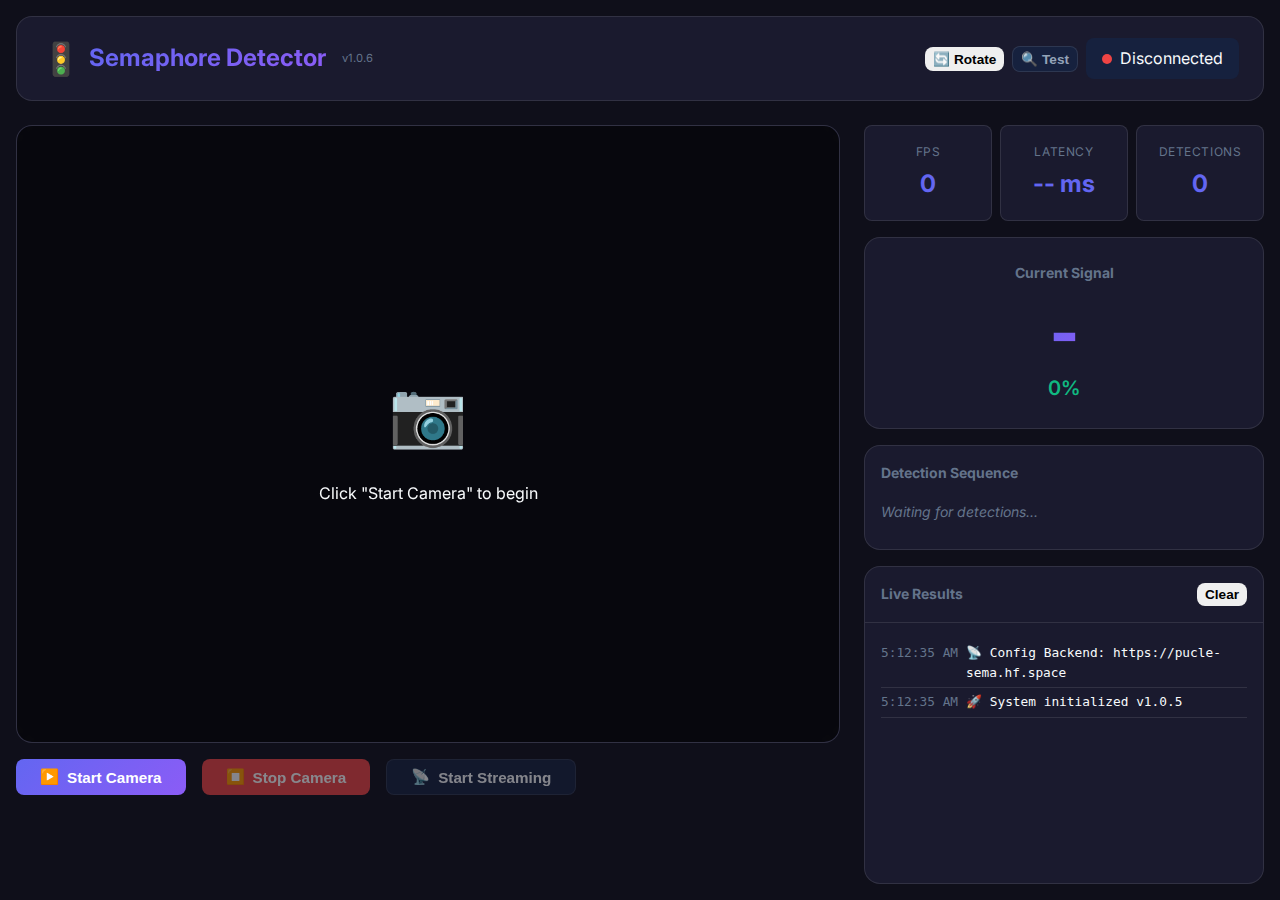
<file: index.html>
<!DOCTYPE html>
<html lang="vi">

<head>
    <meta charset="UTF-8">
    <meta name="viewport" content="width=device-width, initial-scale=1.0">
    <meta name="description" content="Semaphore Signal Detection - Real-time AI Demo">
    <title>🚦 Semaphore Detector - AI Demo</title>
    <link rel="stylesheet" href="style.css">
    <link href="https://fonts.googleapis.com/css2?family=Inter:wght@400;500;600;700&display=swap" rel="stylesheet">
</head>

<body>
    <div class="app-container">
        <!-- Header -->
        <header class="header">
            <div class="logo">
                <span class="logo-icon">🚦</span>
                <h1>Semaphore Detector</h1>
                <span class="version-tag"
                    style="font-size: 0.7rem; color: var(--text-muted); margin-left: 0.5rem; vertical-align: bottom;">v1.0.6</span>
            </div>
            <div style="display: flex; gap: 0.5rem; align-items: center; flex-wrap: wrap; justify-content: flex-end;">
                <button id="btnRotate" class="btn btn-sm" title="Rotate capture if mobile detects sideways">
                    🔄 Rotate
                </button>
                <button id="btnTest" class="btn btn-sm"
                    style="background: var(--bg-card); border: 1px solid var(--border-color); color: var(--text-secondary);">
                    🔍 Test
                </button>
                <div class="connection-status" id="connectionStatus">
                    <span class="status-dot"></span>
                    <span class="status-text">Disconnected</span>
                </div>
            </div>
        </header>

        <!-- Main Content -->
        <main class="main-content">
            <!-- Video Section -->
            <section class="video-section">
                <div class="video-container">
                    <video id="videoElement" autoplay playsinline muted></video>
                    <canvas id="overlayCanvas"></canvas>
                    <div class="video-overlay" id="videoOverlay">
                        <span class="overlay-icon">📷</span>
                        <p>Click "Start Camera" to begin</p>
                    </div>
                </div>

                <!-- Controls -->
                <div class="controls">
                    <button id="btnStartCamera" class="btn btn-primary">
                        <span class="btn-icon">▶️</span> Start Camera
                    </button>
                    <button id="btnStopCamera" class="btn btn-danger" disabled>
                        <span class="btn-icon">⏹️</span> Stop Camera
                    </button>
                    <button id="btnToggleStream" class="btn btn-secondary" disabled>
                        <span class="btn-icon">📡</span> Start Streaming
                    </button>
                </div>
            </section>

            <!-- Results Section -->
            <section class="results-section">
                <!-- Stats Panel -->
                <div class="stats-panel">
                    <div class="stat-item">
                        <span class="stat-label">FPS</span>
                        <span class="stat-value" id="fpsValue">0</span>
                    </div>
                    <div class="stat-item">
                        <span class="stat-label">Latency</span>
                        <span class="stat-value" id="latencyValue">-- ms</span>
                    </div>
                    <div class="stat-item">
                        <span class="stat-label">Detections</span>
                        <span class="stat-value" id="detectionsValue">0</span>
                    </div>
                </div>

                <!-- Current Detection -->
                <div class="current-detection" id="currentDetection">
                    <h3>Current Signal</h3>
                    <div class="detection-display">
                        <span class="signal-letter" id="signalLetter">-</span>
                        <span class="signal-confidence" id="signalConfidence">0%</span>
                    </div>
                </div>

                <!-- Detection History -->
                <div class="detection-history">
                    <h3>Detection Sequence</h3>
                    <div class="sequence-display" id="sequenceDisplay">
                        <span class="placeholder-text">Waiting for detections...</span>
                    </div>
                </div>

                <!-- Live Results Log -->
                <div class="results-log">
                    <div class="log-header">
                        <h3>Live Results</h3>
                        <button id="btnClearLog" class="btn btn-sm">Clear</button>
                    </div>
                    <div class="log-container" id="logContainer">
                        <p class="log-placeholder">Results will appear here...</p>
                    </div>
                </div>

                <!-- Viewer Link -->
                <div class="viewer-link-panel" id="viewerPanel" style="display: none;">
                    <h3>📺 Share Live View</h3>
                    <p>Others can watch the live detection results:</p>
                    <div class="link-input-group">
                        <input type="text" id="viewerLink" readonly>
                        <button id="btnCopyLink" class="btn btn-sm">📋 Copy</button>
                    </div>
                </div>
            </section>
        </main>

        <!-- Error Toast -->
        <div class="toast-container" id="toastContainer"></div>
    </div>

    <script src="config.js"></script>
    <script src="app.js"></script>
</body>

</html>
</file>
<file: style.css>
/* ================================================
   SEMAPHORE DETECTOR - MODERN DARK THEME
   ================================================ */

:root {
    /* Colors */
    --bg-primary: #0f0f1a;
    --bg-secondary: #1a1a2e;
    --bg-card: #16213e;
    --bg-elevated: #1f2937;
    
    --accent-primary: #6366f1;
    --accent-secondary: #8b5cf6;
    --accent-gradient: linear-gradient(135deg, #6366f1 0%, #8b5cf6 100%);
    
    --success: #10b981;
    --warning: #f59e0b;
    --danger: #ef4444;
    --info: #3b82f6;
    
    --text-primary: #f8fafc;
    --text-secondary: #94a3b8;
    --text-muted: #64748b;
    
    --border-color: rgba(255, 255, 255, 0.1);
    --shadow-lg: 0 25px 50px -12px rgba(0, 0, 0, 0.5);
    
    /* Spacing */
    --spacing-xs: 0.25rem;
    --spacing-sm: 0.5rem;
    --spacing-md: 1rem;
    --spacing-lg: 1.5rem;
    --spacing-xl: 2rem;
    
    /* Border Radius */
    --radius-sm: 0.375rem;
    --radius-md: 0.5rem;
    --radius-lg: 1rem;
    --radius-xl: 1.5rem;
    
    /* Animation */
    --transition-fast: 150ms ease;
    --transition-normal: 300ms ease;
}

/* Reset & Base */
*, *::before, *::after {
    box-sizing: border-box;
    margin: 0;
    padding: 0;
}

html {
    font-size: 16px;
    scroll-behavior: smooth;
}

body {
    font-family: 'Inter', -apple-system, BlinkMacSystemFont, sans-serif;
    background: var(--bg-primary);
    color: var(--text-primary);
    min-height: 100vh;
    line-height: 1.6;
}

/* App Container */
.app-container {
    max-width: 1400px;
    margin: 0 auto;
    padding: var(--spacing-md);
    min-height: 100vh;
    display: flex;
    flex-direction: column;
}

/* Header */
.header {
    display: flex;
    justify-content: space-between;
    align-items: center;
    padding: var(--spacing-md) var(--spacing-lg);
    background: var(--bg-secondary);
    border-radius: var(--radius-lg);
    margin-bottom: var(--spacing-lg);
    border: 1px solid var(--border-color);
}

.logo {
    display: flex;
    align-items: center;
    gap: var(--spacing-sm);
}

.logo-icon {
    font-size: 2rem;
}

.logo h1 {
    font-size: 1.5rem;
    font-weight: 700;
    background: var(--accent-gradient);
    -webkit-background-clip: text;
    -webkit-text-fill-color: transparent;
    background-clip: text;
}

.connection-status {
    display: flex;
    align-items: center;
    gap: var(--spacing-sm);
    padding: var(--spacing-sm) var(--spacing-md);
    background: var(--bg-card);
    border-radius: var(--radius-md);
}

.status-dot {
    width: 10px;
    height: 10px;
    border-radius: 50%;
    background: var(--danger);
    animation: pulse 2s infinite;
}

.connection-status.connected .status-dot {
    background: var(--success);
}

.connection-status.processing .status-dot {
    background: var(--warning);
}

@keyframes pulse {
    0%, 100% { opacity: 1; }
    50% { opacity: 0.5; }
}

/* Main Content */
.main-content {
    display: grid;
    grid-template-columns: 1fr 400px;
    gap: var(--spacing-lg);
    flex: 1;
}

/* Video Section */
.video-section {
    display: flex;
    flex-direction: column;
    gap: var(--spacing-md);
}

.video-container {
    position: relative;
    background: var(--bg-secondary);
    border-radius: var(--radius-lg);
    overflow: hidden;
    aspect-ratio: 4 / 3;
    border: 1px solid var(--border-color);
}

#videoElement {
    width: 100%;
    height: 100%;
    object-fit: cover;
    transform: scaleX(-1); /* Mirror for selfie view */
}

#overlayCanvas {
    position: absolute;
    top: 0;
    left: 0;
    width: 100%;
    height: 100%;
    pointer-events: none;
    transform: scaleX(-1); /* Mirror to match video */
}

.video-overlay {
    position: absolute;
    top: 0;
    left: 0;
    width: 100%;
    height: 100%;
    display: flex;
    flex-direction: column;
    justify-content: center;
    align-items: center;
    background: rgba(0, 0, 0, 0.7);
    backdrop-filter: blur(4px);
}

.video-overlay.hidden {
    display: none;
}

.overlay-icon {
    font-size: 4rem;
    margin-bottom: var(--spacing-md);
    animation: bounce 2s infinite;
}

@keyframes bounce {
    0%, 100% { transform: translateY(0); }
    50% { transform: translateY(-10px); }
}

/* Controls */
.controls {
    display: flex;
    gap: var(--spacing-md);
    flex-wrap: wrap;
}

.btn {
    display: inline-flex;
    align-items: center;
    gap: var(--spacing-sm);
    padding: var(--spacing-sm) var(--spacing-lg);
    font-size: 0.95rem;
    font-weight: 600;
    border: none;
    border-radius: var(--radius-md);
    cursor: pointer;
    transition: all var(--transition-fast);
}

.btn:disabled {
    opacity: 0.5;
    cursor: not-allowed;
}

.btn-primary {
    background: var(--accent-gradient);
    color: white;
}

.btn-primary:hover:not(:disabled) {
    transform: translateY(-2px);
    box-shadow: 0 10px 20px rgba(99, 102, 241, 0.3);
}

.btn-secondary {
    background: var(--bg-card);
    color: var(--text-primary);
    border: 1px solid var(--border-color);
}

.btn-secondary:hover:not(:disabled) {
    background: var(--bg-elevated);
}

.btn-danger {
    background: var(--danger);
    color: white;
}

.btn-danger:hover:not(:disabled) {
    background: #dc2626;
}

.btn-sm {
    padding: var(--spacing-xs) var(--spacing-sm);
    font-size: 0.85rem;
}

/* Results Section */
.results-section {
    display: flex;
    flex-direction: column;
    gap: var(--spacing-md);
}

/* Stats Panel */
.stats-panel {
    display: grid;
    grid-template-columns: repeat(3, 1fr);
    gap: var(--spacing-sm);
}

.stat-item {
    background: var(--bg-secondary);
    padding: var(--spacing-md);
    border-radius: var(--radius-md);
    text-align: center;
    border: 1px solid var(--border-color);
}

.stat-label {
    display: block;
    font-size: 0.75rem;
    color: var(--text-muted);
    text-transform: uppercase;
    letter-spacing: 0.05em;
    margin-bottom: var(--spacing-xs);
}

.stat-value {
    display: block;
    font-size: 1.5rem;
    font-weight: 700;
    color: var(--accent-primary);
}

/* Current Detection */
.current-detection {
    background: var(--bg-secondary);
    padding: var(--spacing-lg);
    border-radius: var(--radius-lg);
    text-align: center;
    border: 1px solid var(--border-color);
}

.current-detection h3 {
    font-size: 0.875rem;
    color: var(--text-muted);
    margin-bottom: var(--spacing-md);
}

.detection-display {
    display: flex;
    flex-direction: column;
    align-items: center;
    gap: var(--spacing-sm);
}

.signal-letter {
    font-size: 4rem;
    font-weight: 800;
    background: var(--accent-gradient);
    -webkit-background-clip: text;
    -webkit-text-fill-color: transparent;
    background-clip: text;
    line-height: 1;
}

.signal-confidence {
    font-size: 1.25rem;
    color: var(--success);
    font-weight: 600;
}

/* Detection History */
.detection-history {
    background: var(--bg-secondary);
    padding: var(--spacing-md);
    border-radius: var(--radius-lg);
    border: 1px solid var(--border-color);
}

.detection-history h3 {
    font-size: 0.875rem;
    color: var(--text-muted);
    margin-bottom: var(--spacing-sm);
}

.sequence-display {
    display: flex;
    flex-wrap: wrap;
    gap: var(--spacing-xs);
    min-height: 2.5rem;
    align-items: center;
}

.sequence-display .signal-badge {
    display: inline-flex;
    align-items: center;
    justify-content: center;
    width: 2rem;
    height: 2rem;
    background: var(--accent-gradient);
    border-radius: var(--radius-sm);
    font-weight: 700;
    font-size: 0.9rem;
    animation: fadeIn 0.3s ease;
}

@keyframes fadeIn {
    from { opacity: 0; transform: scale(0.8); }
    to { opacity: 1; transform: scale(1); }
}

.placeholder-text {
    color: var(--text-muted);
    font-style: italic;
    font-size: 0.875rem;
}

/* Results Log */
.results-log {
    background: var(--bg-secondary);
    border-radius: var(--radius-lg);
    border: 1px solid var(--border-color);
    flex: 1;
    display: flex;
    flex-direction: column;
    min-height: 200px;
}

.log-header {
    display: flex;
    justify-content: space-between;
    align-items: center;
    padding: var(--spacing-md);
    border-bottom: 1px solid var(--border-color);
}

.log-header h3 {
    font-size: 0.875rem;
    color: var(--text-muted);
}

.log-container {
    flex: 1;
    padding: var(--spacing-md);
    overflow-y: auto;
    max-height: 300px;
    font-family: 'Monaco', 'Consolas', monospace;
    font-size: 0.8rem;
}

.log-entry {
    padding: var(--spacing-xs) 0;
    border-bottom: 1px solid var(--border-color);
    display: flex;
    gap: var(--spacing-sm);
}

.log-time {
    color: var(--text-muted);
    flex-shrink: 0;
}

.log-signal {
    color: var(--accent-primary);
    font-weight: 600;
}

.log-confidence {
    color: var(--success);
}

.log-placeholder {
    color: var(--text-muted);
    font-style: italic;
}

/* Viewer Link Panel */
.viewer-link-panel {
    background: var(--bg-secondary);
    padding: var(--spacing-md);
    border-radius: var(--radius-lg);
    border: 1px solid var(--success);
}

.viewer-link-panel h3 {
    color: var(--success);
    margin-bottom: var(--spacing-sm);
}

.link-input-group {
    display: flex;
    gap: var(--spacing-sm);
    margin-top: var(--spacing-sm);
}

.link-input-group input {
    flex: 1;
    padding: var(--spacing-sm);
    background: var(--bg-card);
    border: 1px solid var(--border-color);
    border-radius: var(--radius-sm);
    color: var(--text-primary);
    font-family: monospace;
    font-size: 0.8rem;
}

/* Toast */
.toast-container {
    position: fixed;
    bottom: var(--spacing-lg);
    right: var(--spacing-lg);
    z-index: 1000;
}

.toast {
    background: var(--bg-card);
    padding: var(--spacing-md) var(--spacing-lg);
    border-radius: var(--radius-md);
    margin-top: var(--spacing-sm);
    border-left: 4px solid var(--accent-primary);
    animation: slideIn 0.3s ease;
    box-shadow: var(--shadow-lg);
}

.toast.error {
    border-left-color: var(--danger);
}

.toast.success {
    border-left-color: var(--success);
}

@keyframes slideIn {
    from { transform: translateX(100%); opacity: 0; }
    to { transform: translateX(0); opacity: 1; }
}

/* Responsive */
@media (max-width: 1024px) {
    .main-content {
        grid-template-columns: 1fr;
    }
    
    .results-section {
        order: 2;
    }
}

@media (max-width: 640px) {
    .header {
        flex-direction: column;
        gap: var(--spacing-md);
        text-align: center;
    }
    
    .logo h1 {
        font-size: 1.25rem;
    }
    
    .controls {
        justify-content: center;
    }
    
    .btn {
        flex: 1;
        min-width: 120px;
        justify-content: center;
    }
    
    .stats-panel {
        grid-template-columns: repeat(3, 1fr);
    }
    
    .stat-item {
        padding: var(--spacing-sm);
    }
    
    .stat-value {
        font-size: 1.25rem;
    }
    
    .signal-letter {
        font-size: 3rem;
    }
}

/* Loading spinner */
.loading-spinner {
    width: 40px;
    height: 40px;
    border: 3px solid var(--border-color);
    border-top-color: var(--accent-primary);
    border-radius: 50%;
    animation: spin 1s linear infinite;
}

@keyframes spin {
    to { transform: rotate(360deg); }
}
</file>
